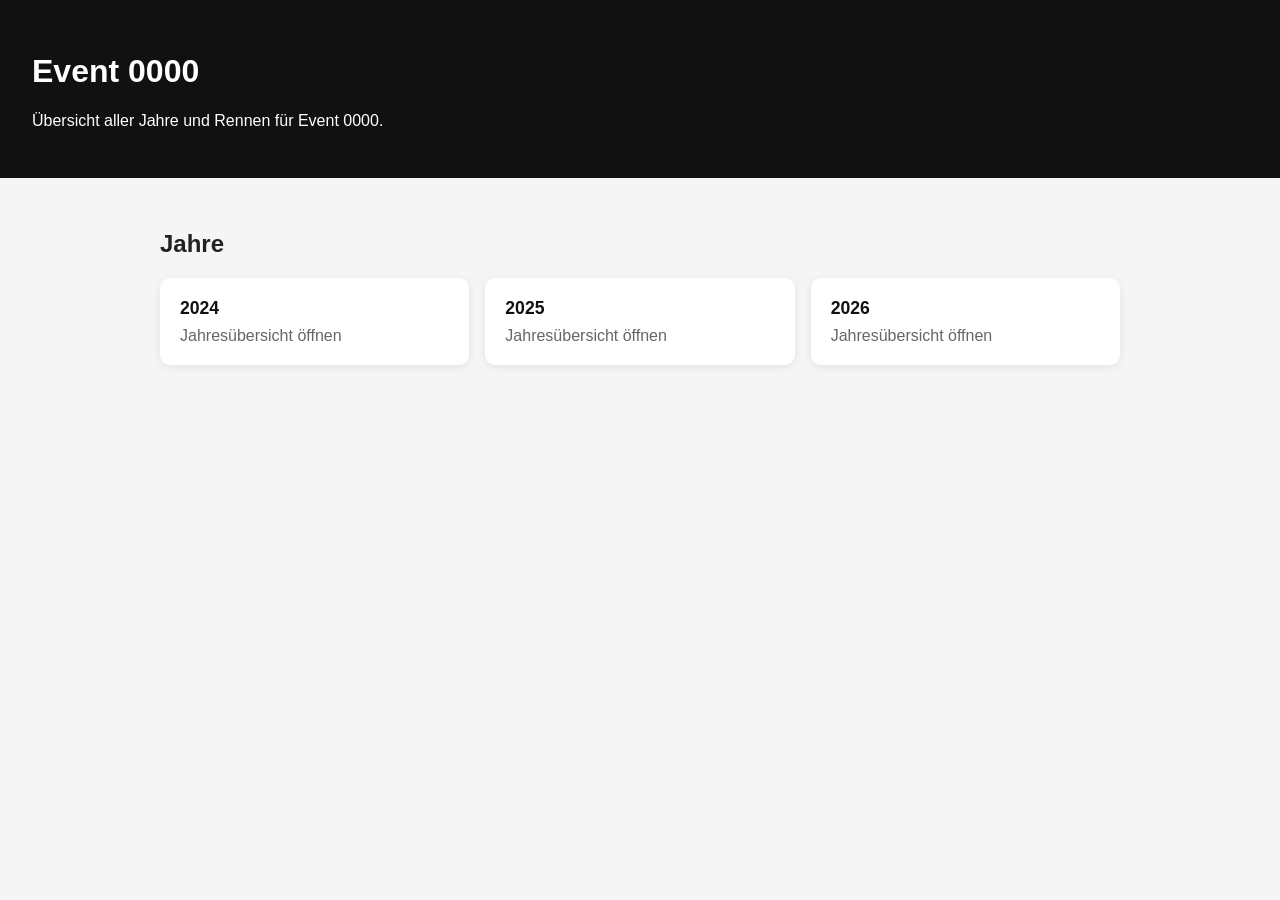
<file: events/0000/index.html>
<!DOCTYPE html>
<html lang="de">
<head>
  <meta charset="UTF-8" />
  <meta name="viewport" content="width=device-width, initial-scale=1.0" />
  <title>Event 0000</title>
  <style>
    body {
      font-family: Arial, sans-serif;
      margin: 0;
      background: #f5f5f5;
      color: #222;
    }
    header {
      background: #111;
      color: #fff;
      padding: 2rem;
    }
    main {
      max-width: 960px;
      margin: 0 auto;
      padding: 2rem;
    }
    .grid {
      display: grid;
      grid-template-columns: repeat(auto-fit, minmax(180px, 1fr));
      gap: 1rem;
    }
    .card {
      background: #fff;
      border-radius: 10px;
      padding: 1.25rem;
      box-shadow: 0 2px 8px rgba(0,0,0,0.08);
    }
    .card a {
      text-decoration: none;
      color: #111;
      font-weight: bold;
      font-size: 1.1rem;
    }
    .muted {
      color: #666;
      margin-top: 0.5rem;
    }
    .error {
      background: #ffeaea;
      color: #8a0000;
      padding: 1rem;
      border-radius: 8px;
    }
  </style>
</head>
<body>
  <header>
    <h1 id="title">Lade Event...</h1>
    <p id="description"></p>
  </header>

  <main>
    <h2>Jahre</h2>
    <div id="years" class="grid"></div>
    <div id="error"></div>
  </main>

  <script>
    async function init() {
      const titleEl = document.getElementById("title");
      const descEl = document.getElementById("description");
      const yearsEl = document.getElementById("years");
      const errorEl = document.getElementById("error");

      try {
        const res = await fetch("./event.json");
        if (!res.ok) throw new Error("event.json konnte nicht geladen werden.");

        const data = await res.json();

        titleEl.textContent = data.title || `Event ${data.eventId}`;
        descEl.textContent = data.description || "";

        yearsEl.innerHTML = "";

        (data.years || []).forEach((item) => {
          const card = document.createElement("div");
          card.className = "card";
          card.innerHTML = `
            <a href="./${item.year}/">${item.label || item.year}</a>
            <div class="muted">Jahresübersicht öffnen</div>
          `;
          yearsEl.appendChild(card);
        });
      } catch (err) {
        errorEl.innerHTML = `<div class="error">${err.message}</div>`;
      }
    }

    init();
  </script>
</body>
</html>
</file>
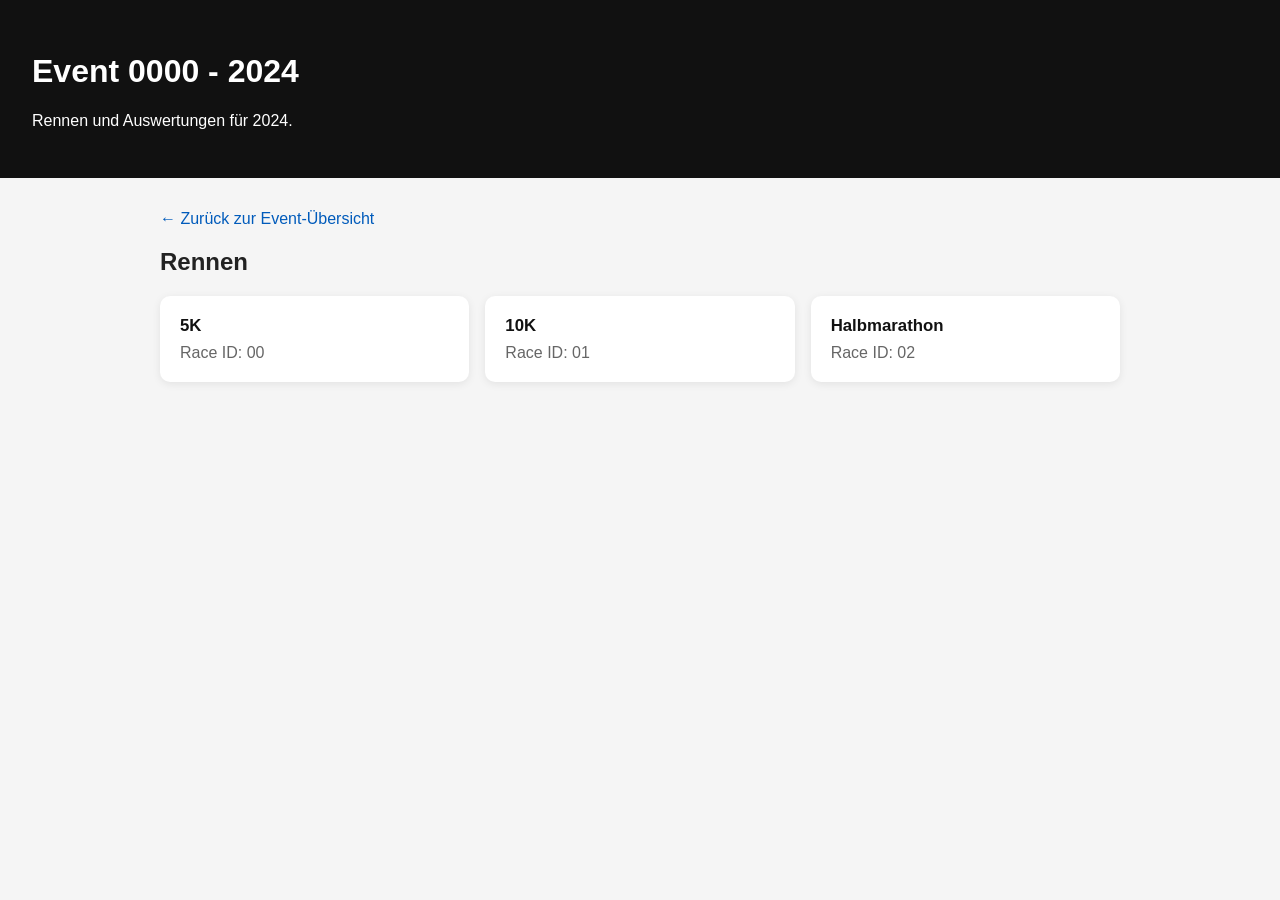
<file: events/0000/2024/index.html>
<!DOCTYPE html>
<html lang="de">
<head>
  <meta charset="UTF-8" />
  <meta name="viewport" content="width=device-width, initial-scale=1.0" />
  <title>Jahresübersicht</title>
  <style>
    body {
      font-family: Arial, sans-serif;
      margin: 0;
      background: #f5f5f5;
      color: #222;
    }
    header {
      background: #111;
      color: #fff;
      padding: 2rem;
    }
    main {
      max-width: 960px;
      margin: 0 auto;
      padding: 2rem;
    }
    .nav {
      margin-bottom: 1rem;
    }
    .nav a {
      color: #005bbb;
      text-decoration: none;
    }
    .grid {
      display: grid;
      grid-template-columns: repeat(auto-fit, minmax(220px, 1fr));
      gap: 1rem;
    }
    .card {
      background: #fff;
      border-radius: 10px;
      padding: 1.25rem;
      box-shadow: 0 2px 8px rgba(0,0,0,0.08);
    }
    .card a {
      text-decoration: none;
      color: #111;
      font-weight: bold;
      font-size: 1.05rem;
    }
    .muted {
      color: #666;
      margin-top: 0.5rem;
    }
    .error {
      background: #ffeaea;
      color: #8a0000;
      padding: 1rem;
      border-radius: 8px;
    }
  </style>
</head>
<body>
  <header>
    <h1 id="title">Lade Jahr...</h1>
    <p id="description"></p>
  </header>

  <main>
    <div class="nav">
      <a href="../">← Zurück zur Event-Übersicht</a>
    </div>

    <h2>Rennen</h2>
    <div id="races" class="grid"></div>
    <div id="error"></div>
  </main>

  <script>
    async function init() {
      const titleEl = document.getElementById("title");
      const descEl = document.getElementById("description");
      const racesEl = document.getElementById("races");
      const errorEl = document.getElementById("error");

      try {
        const res = await fetch("./year.json");
        if (!res.ok) throw new Error("year.json konnte nicht geladen werden.");

        const data = await res.json();

        titleEl.textContent = data.title || `${data.eventId} - ${data.year}`;
        descEl.textContent = data.description || "";

        racesEl.innerHTML = "";

        (data.races || []).forEach((race) => {
          const card = document.createElement("div");
          card.className = "card";
          card.innerHTML = `
            <a href="../race.html?year=${encodeURIComponent(data.year)}&race=${encodeURIComponent(race.raceId)}">
              ${race.name}
            </a>
            <div class="muted">Race ID: ${race.raceId}</div>
          `;
          racesEl.appendChild(card);
        });
      } catch (err) {
        errorEl.innerHTML = `<div class="error">${err.message}</div>`;
      }
    }

    init();
  </script>
</body>
</html>
</file>
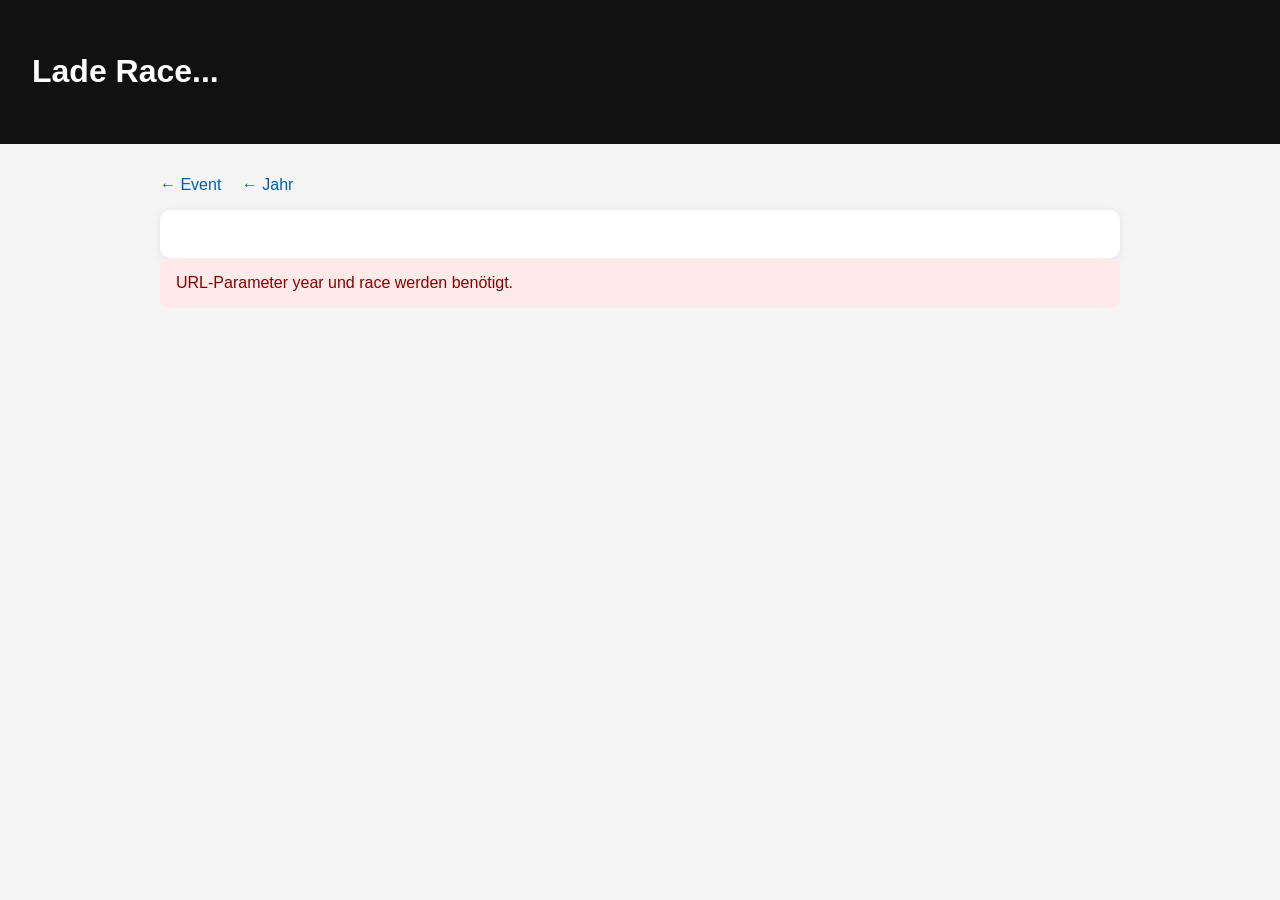
<file: events/0000/race.html>
<!DOCTYPE html>
<html lang="de">
<head>
  <meta charset="UTF-8" />
  <meta name="viewport" content="width=device-width, initial-scale=1.0" />
  <title>Race</title>
  <style>
    body {
      font-family: Arial, sans-serif;
      margin: 0;
      background: #f5f5f5;
      color: #222;
    }
    header {
      background: #111;
      color: #fff;
      padding: 2rem;
    }
    main {
      max-width: 960px;
      margin: 0 auto;
      padding: 2rem;
    }
    .nav {
      margin-bottom: 1rem;
    }
    .nav a {
      color: #005bbb;
      text-decoration: none;
      margin-right: 1rem;
    }
    .card {
      background: #fff;
      border-radius: 10px;
      padding: 1.5rem;
      box-shadow: 0 2px 8px rgba(0,0,0,0.08);
    }
    .meta {
      display: grid;
      gap: 0.75rem;
      margin-top: 1rem;
    }
    .meta-row {
      padding: 0.75rem 0;
      border-bottom: 1px solid #eee;
    }
    .label {
      font-weight: bold;
      display: block;
      margin-bottom: 0.25rem;
    }
    .error {
      background: #ffeaea;
      color: #8a0000;
      padding: 1rem;
      border-radius: 8px;
    }
  </style>
</head>
<body>
  <header>
    <h1 id="title">Lade Race...</h1>
    <p id="subtitle"></p>
  </header>

  <main>
    <div class="nav">
      <a id="back-to-event" href="../">← Event</a>
      <a id="back-to-year" href="./">← Jahr</a>
    </div>

    <div id="content" class="card">
      <p>Lade Daten...</p>
    </div>

    <div id="error"></div>
  </main>

  <script>
    function getParams() {
      const url = new URL(window.location.href);
      return {
        year: url.searchParams.get("year"),
        race: url.searchParams.get("race")
      };
    }

    async function init() {
      const titleEl = document.getElementById("title");
      const subtitleEl = document.getElementById("subtitle");
      const contentEl = document.getElementById("content");
      const errorEl = document.getElementById("error");
      const backToYearEl = document.getElementById("back-to-year");

      try {
        const { year, race } = getParams();

        if (!year || !race) {
          throw new Error("URL-Parameter year und race werden benötigt.");
        }

        backToYearEl.href = `./${year}/`;

        const res = await fetch(`./${year}/${race}/race.json`);
        if (!res.ok) {
          throw new Error(`race.json für ${year}/${race} konnte nicht geladen werden.`);
        }

        const data = await res.json();

        titleEl.textContent = data.name || `Race ${data.raceId}`;
        subtitleEl.textContent = `Event ${data.eventId} · Jahr ${data.year} · Race ID ${data.raceId}`;

        contentEl.innerHTML = `
          <div class="meta">
            <div class="meta-row">
              <span class="label">Name</span>
              <span>${data.name || "-"}</span>
            </div>
            <div class="meta-row">
              <span class="label">Event ID</span>
              <span>${data.eventId || "-"}</span>
            </div>
            <div class="meta-row">
              <span class="label">Jahr</span>
              <span>${data.year || "-"}</span>
            </div>
            <div class="meta-row">
              <span class="label">Race ID</span>
              <span>${data.raceId || "-"}</span>
            </div>
            <div class="meta-row">
              <span class="label">Distanz</span>
              <span>${data.distance || "-"} ${data.unit || ""}</span>
            </div>
            <div class="meta-row">
              <span class="label">Beschreibung</span>
              <span>${data.description || "-"}</span>
            </div>
          </div>
        `;
      } catch (err) {
        contentEl.innerHTML = "";
        errorEl.innerHTML = `<div class="error">${err.message}</div>`;
      }
    }

    init();
  </script>
</body>
</html>
</file>
